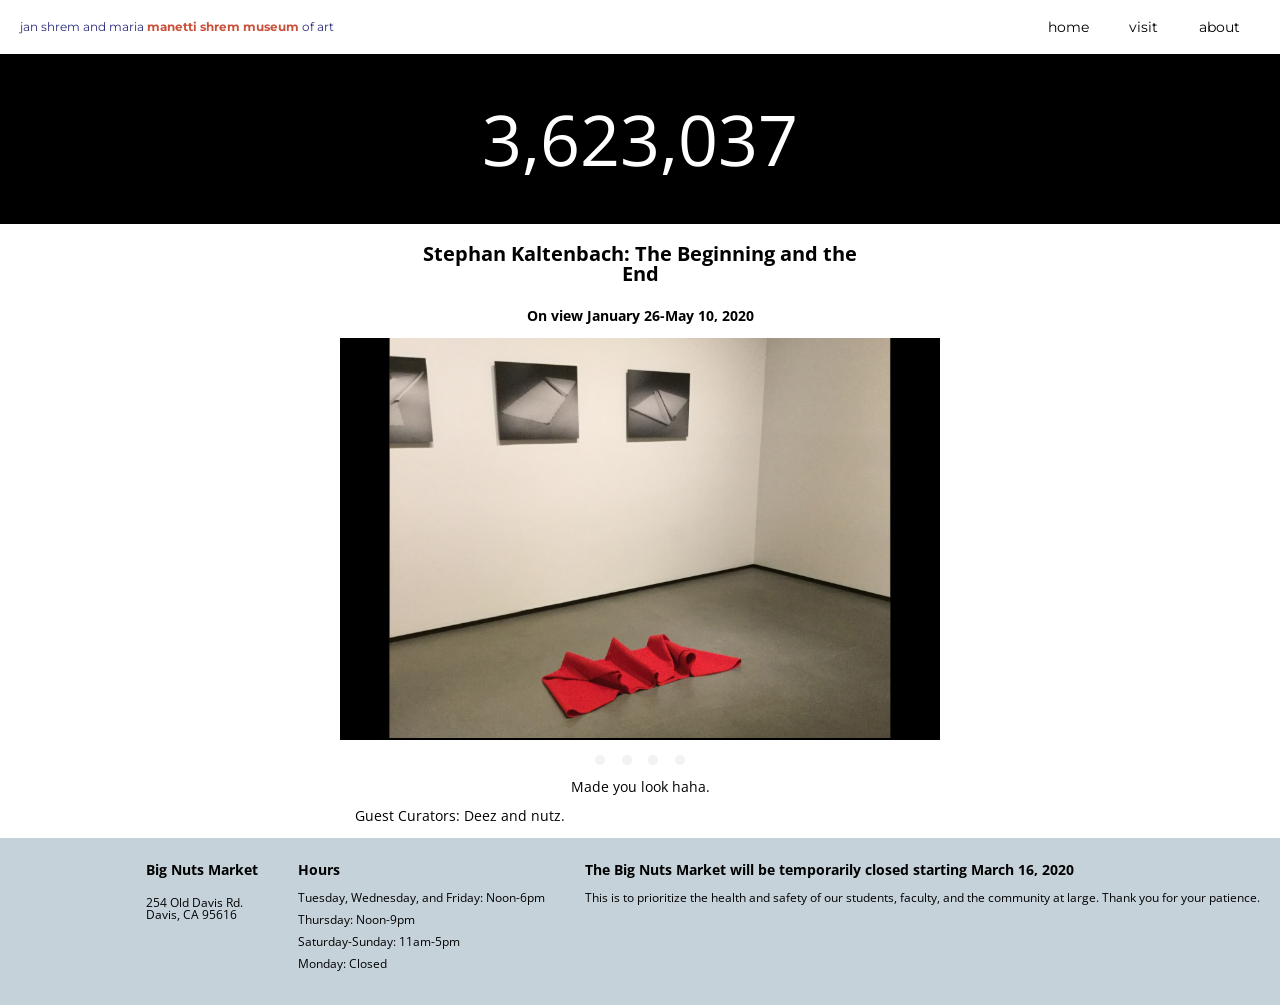
<file: index.html>
<!DOCTYPE html>
<html>
  <head>
    <title>Manetti Shrem</title>
    <meta charset="utf-8">
    <meta name="viewport" content="width=device-width, initial-scale=1">
    <link rel="stylesheet" href="./reset.css">
    <link href="https://fonts.googleapis.com/css?family=Montserrat:200, 300, 400, 600, 700" rel="stylesheet">
    <link href="https://fonts.googleapis.com/css?family=Open+Sans:200, 300, 400, 600, 700" rel="stylesheet">
    <link rel="stylesheet" href="./style.css">
  </head>
  
  <body>
    <header>
      <!-- name of museum -->
      <div class="name">
        jan shrem and maria <span class="redWords">manetti shrem museum</span> of art
      </div>
      <!-- navigational buttons -->
      <div class="navButtons">
        <div class="homeButton">home</div>
        <div class="visitButton">visit</div>
        <div class="aboutButton">about</div>
      </div>
    </header>
    
    <main>
      <!-- countdown -->
      <div class="countdown">
        3,623,037
      </div>
      
      <!-- wrapper for all the content -->
      <div class="content">
        <!-- title of art piece -->
        <p class="title">
          Stephan Kaltenbach: The Beginning and the End
        </p>

        <!-- display dates of the art piece -->
        <p class="date">
          On view January 26-May 10, 2020
        </p>

        <!-- slideshow of the exhibit -->
        <div class="exhibit">
          <img src="./images/fabric.jpg" alt="Dumbass Piece of Fabric">
        </div>

        <!-- the buttons for each picture -->
        <div class="buttonContainer">
          <div class="buttons" id="button1"></div>
          <div class="buttons" id="button2"></div>
          <div class="buttons" id="button3"></div>
          <div class="buttons" id="button4"></div>
        </div>

        <!-- description of exhibit -->
        <p class="description">
          Made you look haha.
        </p>

        <!-- guest curators -->
        <p class="curators">
          Guest Curators: Deez and nutz.
        </p>
      </div>
    </main>
 
    <footer>
      <div class="address">
        <h3>Big Nuts Market</h3>
        <p>254 Old Davis Rd. <br>Davis, CA 95616</p>
      </div>
      <div class="hours">
        <h3>Hours</h3>
        <ul>
          <li>Tuesday, Wednesday, and Friday: Noon-6pm</li>
          <li>Thursday: Noon-9pm</li>
          <li>Saturday-Sunday: 11am-5pm</li>
          <li>Monday: Closed</li>
        </ul>
      </div>
      <div class="announcement">
        <h3>The Big Nuts Market will be temporarily closed starting March 16, 2020</h3>
        <p>This is to prioritize the health and safety of our students, faculty, and the community at large. Thank you for your patience.</p>
      </div>
    </footer>
  <script src="./actions.js">
  </script>
  </body>
</html>
</file>
<file: style.css>
/* Aaron Pan ECS162 Spring2020 */

/* styles */

/* size of margin, border and padding is included in size of element 
   in internal CSS calculations */
* {
  box-sizing: border-box;
}

body {
  font-family: Montserrat, Open Sans, sans-serif;
}

header {
  display: flex;
  flex-direction: column;
  justify-contents: space-between;
  align-items: center;
  margin: 10px;
  font-family: Montserrat, sans-serif;
}

.name {
  padding: 10px;
  
  font-size: 12px;
  color: #2a2d7c;
}

.redWords {
  font-weight: bold;
  color: #c9523d;
}

.navButtons {
  display: flex;
  flex-direction: row;
  justify-content: space-around;
  align-items: center;
  width: 100%;
  
  padding: 10px;
  
  font-size: 14px;
  color: #000000;
}

main {
  display: flex;
  flex-direction: column;
  align-items: center;
  
  font-family: 'Open Sans', sans-serif;
}

.countdown {
  display: flex;
  flex-direction: row;
  justify-content: center;
  
  padding: 50px;
  background-color: black;
  color: white;
  font-size: 70px;
  
  width: 100%;
}

.content {
  display: flex;
  flex-direction: column;
  align-items: center;
}

.title {
  display: flex;
  flex-direction: row;
  justify-content: center;
  flex-wrap: wrap;
  
  margin-top: 20px;
  margin-bottom: 10px;
  margin-left: 20px;
  margin-right: 20px;
  width: 75%;
  
  text-align: center;
  font-size: 20px;
  font-weight: bold;
}

.date {
  margin: 15px;
  
  font-size: 14px;
  font-weight: bold;
}

.exhibit {
  background: black;
  width: 100%;
  max-width: 600px;
}

img {
  width: 100%;
}

.buttonContainer {
  display: flex;
  flex-direction: row;
  justify-content: space-between;
  
  margin: 15px;
  width: 15%;
}

.buttons {
  border-radius: 50%;
  height: 10px;
  width: 10px;
  background-color: #f2f2f2;
}

.description {
  margin-left: 15px;
  margin-right: 15px;
  
  font-size: 14px;
}

.curators {
  align-self: flex-start;
  margin: 15px;
  
  font-size: 14px;
}

footer {
  display: flex;
  flex-direction: column-reverse;
  justify-content: flex-end;
  align-items: flex-start;
  
  background-color: #c6d2da;
  padding-top: 5px;
  padding-bottom: 10px;
  
  font-family: 'Open Sans', sans-serif;
  font-size: 12px;
}

.address {
  margin: 20px;
  margin-bottom: 15px;
}

.address h3 {
  margin-bottom: 20px;
  
  font-weight: bold;
  font-size: 14px;
}

.hours {
  margin: 20px;
  margin-bottom: 15px;
}

.hours h3 {
  margin-bottom: 15px;
  
  font-weight: bold;
  font-size: 14px;
}

.announcement {
  margin: 20px;
  margin-bottom: 15px;
}

.announcement h3 {
  margin-bottom: 15px;
  
  font-weight: bold;
  font-size: 14px;
}

/* MEDIA QUERIES */
/* Media query for tablet */
@media (min-width: 768px) {
  header {
    flex-direction: row;
    justify-contents: flex-start;
    align-items: center;
    margin: 10px;
    font-family: Montserrat, sans-serif;
  }
  
  .name {
    width: 80%;
  }
  
  .navButtons {
    justify-content: space-around;
    width: 20%;
  }
  
  .content {
    width: 600px;
  }
  
  footer {
    display: flex;
    flex-direction: row;
    justify-content: flex-end;
    align-items: flex-start;
  }
  
  .hours li {
    margin-top: 10px;
    margin-bottom: 10px;
  }
}
</file>
